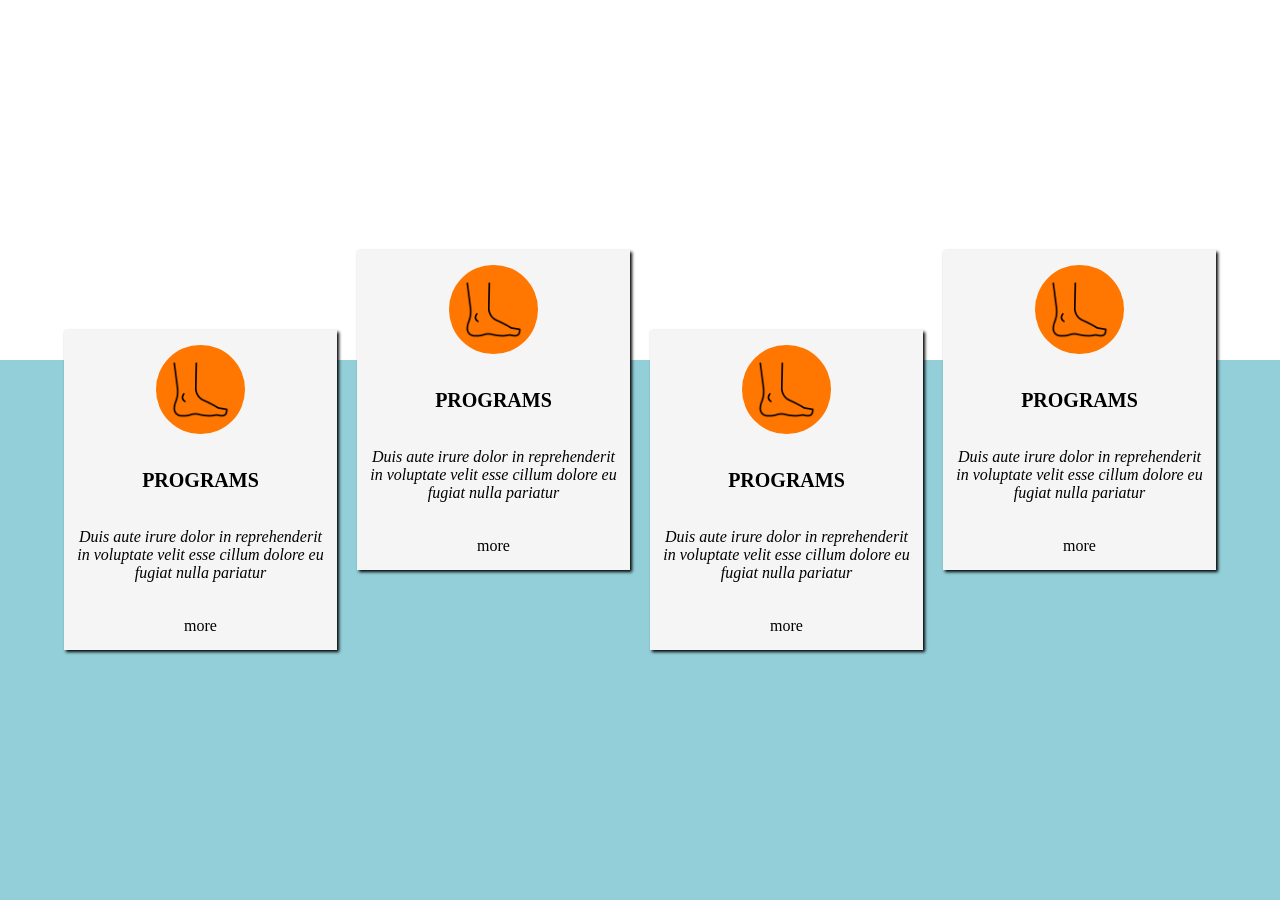
<file: class_1/index.html>
<html>

<head>
  <link href="./style.css" rel="stylesheet" />
</head>

<body>
  <div class="grid">
    <div class="item">
      <div>
        <img src="./foot.png" />
      </div>
      <div class="title">
        Programs
      </div>
      <div class="description">
        <i>Duis aute irure dolor in reprehenderit in voluptate velit esse cillum dolore eu fugiat nulla pariatur</i>
      </div>
      <div>more</div>
    </div>
    <div class="item">
      <div>
        <img src="./foot.png" />
      </div>
      <div class="title">
        Programs
      </div>
      <div class="description">
        <i>Duis aute irure dolor in reprehenderit in voluptate velit esse cillum dolore eu fugiat nulla pariatur</i>
      </div>
      <div>more</div>
    </div>
    <div class="item">
      <div>
        <img src="./foot.png" />
      </div>
      <div class="title">
        Programs
      </div>
      <div class="description">
        <i>Duis aute irure dolor in reprehenderit in voluptate velit esse cillum dolore eu fugiat nulla pariatur</i>
      </div>
      <div>more</div>
    </div>
    <div class="item">
      <div>
        <img src="./foot.png" />
      </div>
      <div class="title">
        Programs
      </div>
      <div class="description">
        <i>Duis aute irure dolor in reprehenderit in voluptate velit esse cillum dolore eu fugiat nulla pariatur</i>
      </div>
      <div>more</div>
    </div>
  </div>
</body>

</html>
</file>
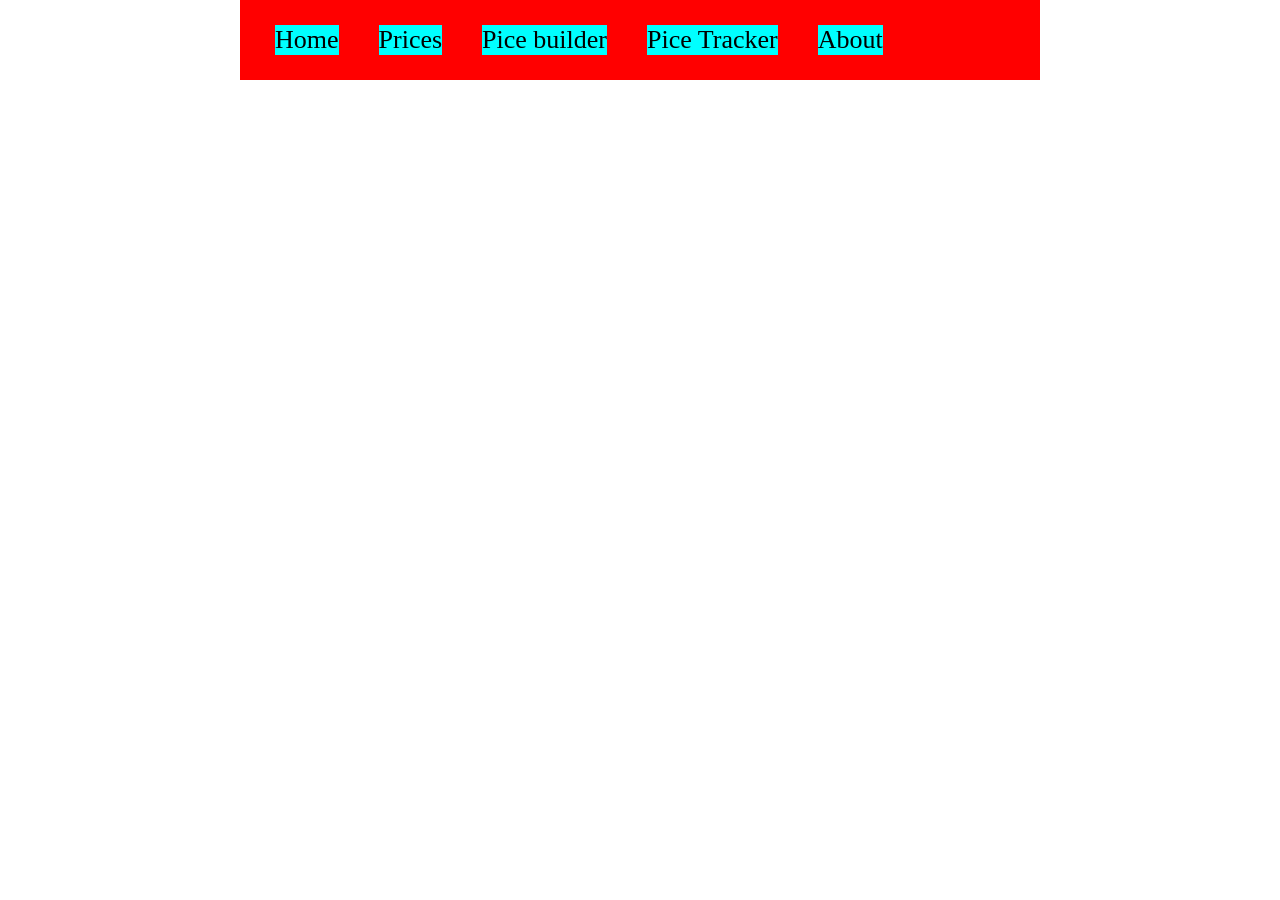
<file: class_2/index.html>
<!DOCTYPE html>
<html lang="en">

<head>
    <meta charset="UTF-8">
    <meta name="viewport" content="width=device-width, initial-scale=1.0">
    <title>Document</title>
    <link href="./style.css" rel="stylesheet" />
</head>

<body>
    <header>
        <img src="./hamburger.png" />
        <div class="menu">
            <div class="item">Home </div>
            <div class="item">Prices</div>
            <div class="item">Pice builder</div>
            <div class="item">Pice Tracker</div>
            <div class="item">About</div>
        </div>
    </header>

</body>

</html>
</file>
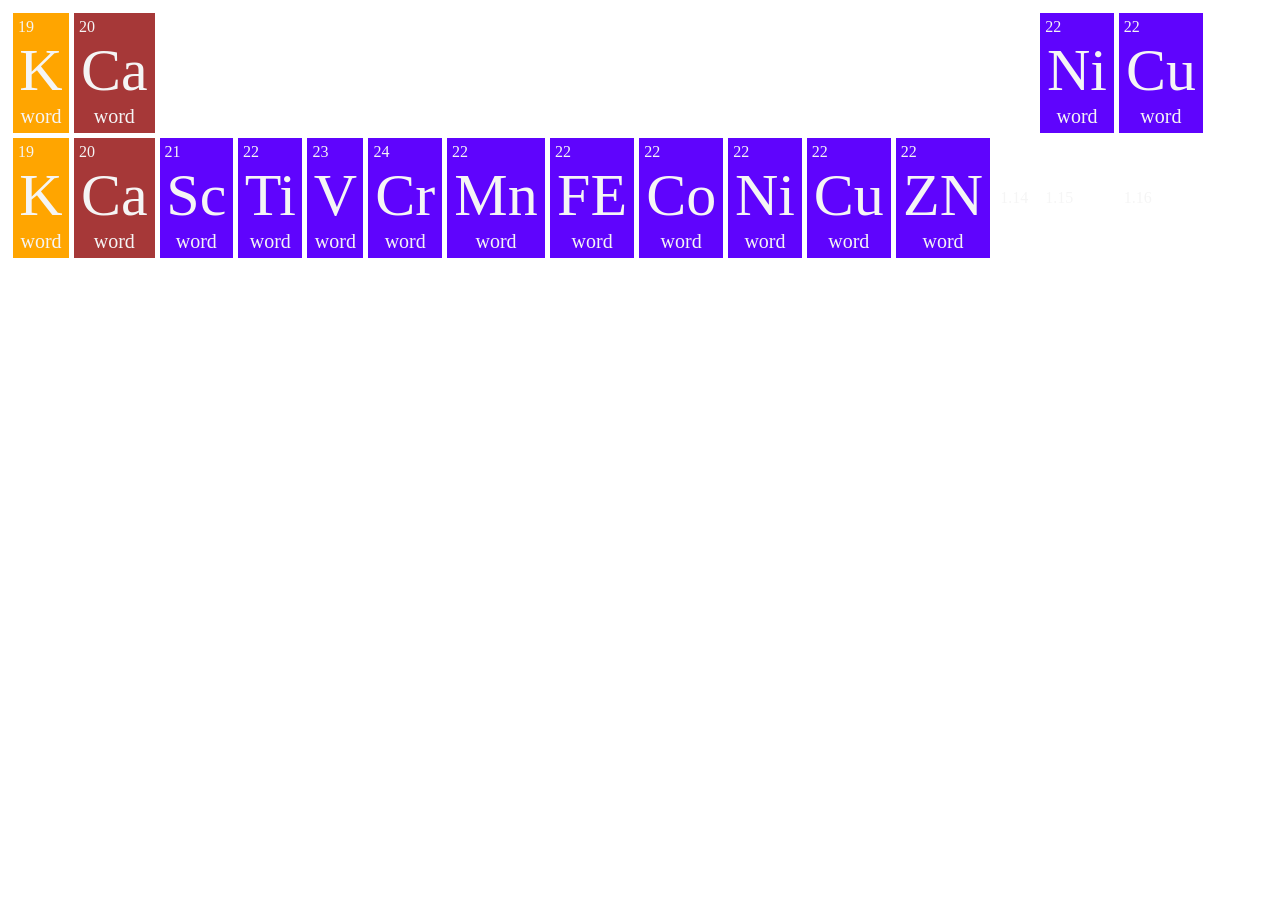
<file: intro_1/index.html>
<html>

<head>
    <link href="./style.css" rel="stylesheet">
</head>

<body>
    <table cellspacing="5px">
        <tr>
            <td class="bg-orange">
                <div>19</div>
                <div>K</div>
                <div>word</div>
            </td>
            <td class="bg-red">
                <div>20</div>
                <div>Ca</div>
                <div>word</div>
            </td>
            <td colspan="11"></td>
             <td class="bg-blue">
                <div>22</div>
                <div>Ni</div>
                <div>word</div>
            </td>
             <td class="bg-blue">
                <div>22</div>
                <div>Cu</div>
                <div>word</div>
            </td>
           
        </tr>
        <tr>
            <td class="bg-orange">
                <div>19</div>
                <div>K</div>
                <div>word</div>
            </td>
            <td class="bg-red">
                <div>20</div>
                <div>Ca</div>
                <div>word</div>
            </td>
             <td class="bg-blue">
                <div>21</div>
                <div>Sc</div>
                <div>word</div>
            </td>
            <td class="bg-blue">
                <div>22</div>
                <div>Ti</div>
                <div>word</div>
            </td>
            <td class="bg-blue">
                <div>23</div>
                <div>V</div>
                <div>word</div>
            </td>
             <td class="bg-blue">
                <div>24</div>
                <div>Cr</div>
                <div>word</div>
            </td>
             <td class="bg-blue">
                <div>22</div>
                <div>Mn</div>
                <div>word</div>
            </td>
             <td class="bg-blue">
                <div>22</div>
                <div>FE</div>
                <div>word</div>
            </td>
             <td class="bg-blue">
                <div>22</div>
                <div>Co</div>
                <div>word</div>
            </td>
             <td class="bg-blue">
                <div>22</div>
                <div>Ni</div>
                <div>word</div>
            </td>
             <td class="bg-blue">
                <div>22</div>
                <div>Cu</div>
                <div>word</div>
            </td>
             <td class="bg-blue">
                <div>22</div>
                <div>ZN</div>
                <div>word</div>
            </td>
            <td>1.14</td>
            <td>1.15</td>
            <td>1.16</td>
        </tr>
    </table>
</body>

</html>
</file>
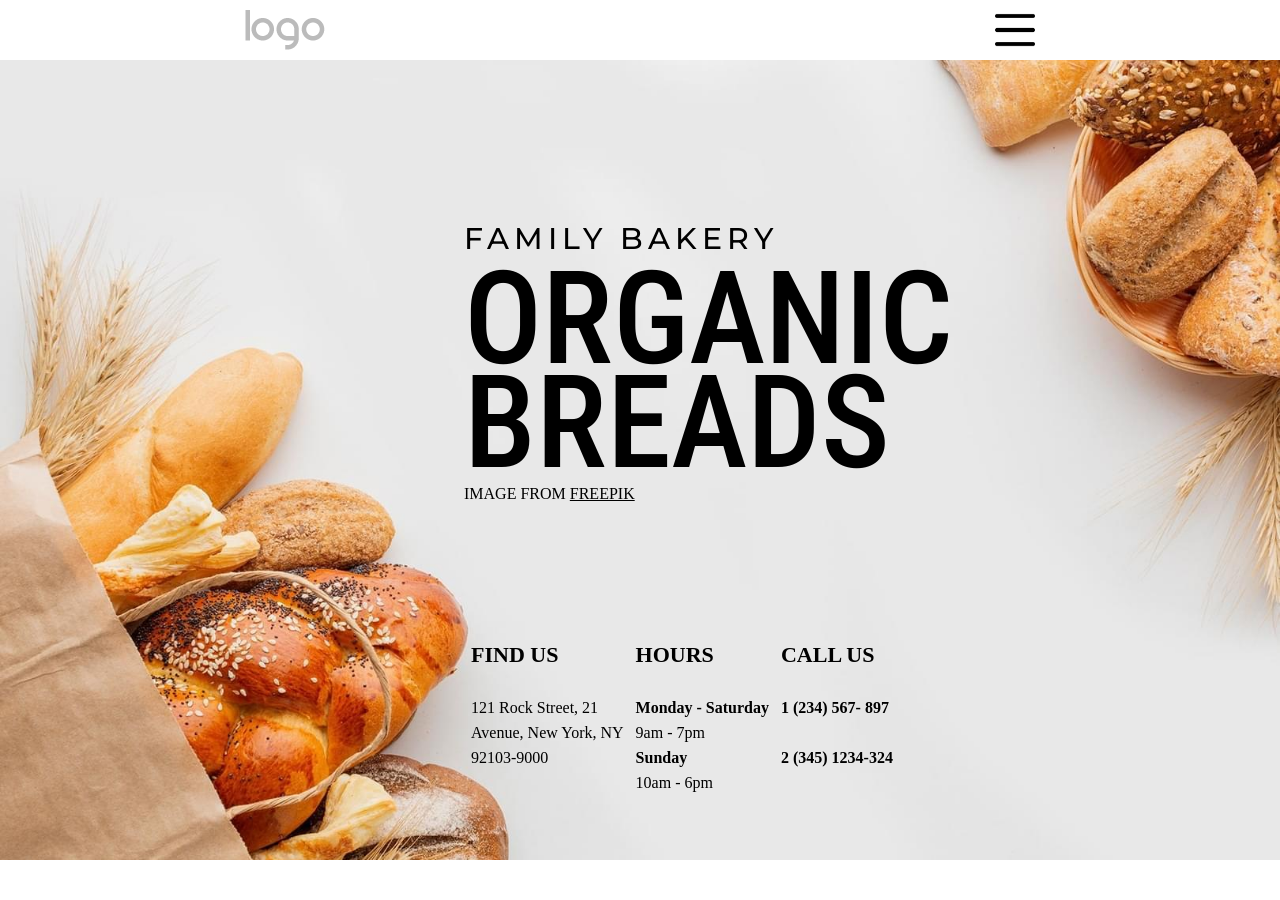
<file: lab_2/index.html>
<html>

<head>
  <link rel="preconnect" href="https://fonts.googleapis.com">
  <link rel="preconnect" href="https://fonts.gstatic.com" crossorigin>
  <link href="https://fonts.googleapis.com/css2?family=Roboto+Condensed:ital,wght@0,100..900;1,100..900&display=swap"
    rel="stylesheet">
  <link rel="preconnect" href="https://fonts.googleapis.com">
  <link rel="preconnect" href="https://fonts.gstatic.com" crossorigin>
  <link
    href="https://fonts.googleapis.com/css2?family=Montserrat:ital,wght@0,100..900;1,100..900&family=Roboto:ital,wght@0,100..900;1,100..900&display=swap"
    rel="stylesheet">
  <link href="./css/style.css" rel="stylesheet" />
  <link href="./css/header.css" rel="stylesheet" />
  <link href="./css/container-1.css" rel="stylesheet" />
</head>

<body>
  <header>
    <div class="main-content">
      <img src="./imgs/logo.png" alt="">
      <img src="./imgs/hamburger.png" alt="">
    </div>
  </header>
  <div class="container-1">
    <div class="main-content">
      <div class="wrapper-1">
        <div class="wrapper-2">
          <div class="title">
            <div>Family bakery</div>
            <div>
              Organic<br>Breads
            </div>
            <div>
              Image from
              <a target="_blank" href="https://www.magnific.com/">Freepik</a>
            </div>
          </div>
          <div>
            <table>
              <tr class="upper-bold font-22">
                <td>Find us</td>
                <td>hours</td>
                <td>call us</td>
              </tr> 
              <tr><td></td></tr>
              <tr>
                <td>121 Rock Street, 21</td>
                <td class="bold">Monday - Saturday</td>
                <td class="bold">1 (234) 567- 897</td>
              </tr>
              <tr>
                <td>Avenue, New York, NY</td>
                <td>9am - 7pm</td>
                <td></td>
              </tr>

              <tr>
                <td>92103-9000</td>
                <td class="bold">Sunday</td>
                <td class="bold">2 (345) 1234-324</td>
              </tr>
              <tr>
                <td></td>
                <td>10am - 6pm</td>
                <td></td>
              </tr>
            </table>
          </div>
        </div>
      </div>
    </div>
  </div>
</body>

</html>
</file>
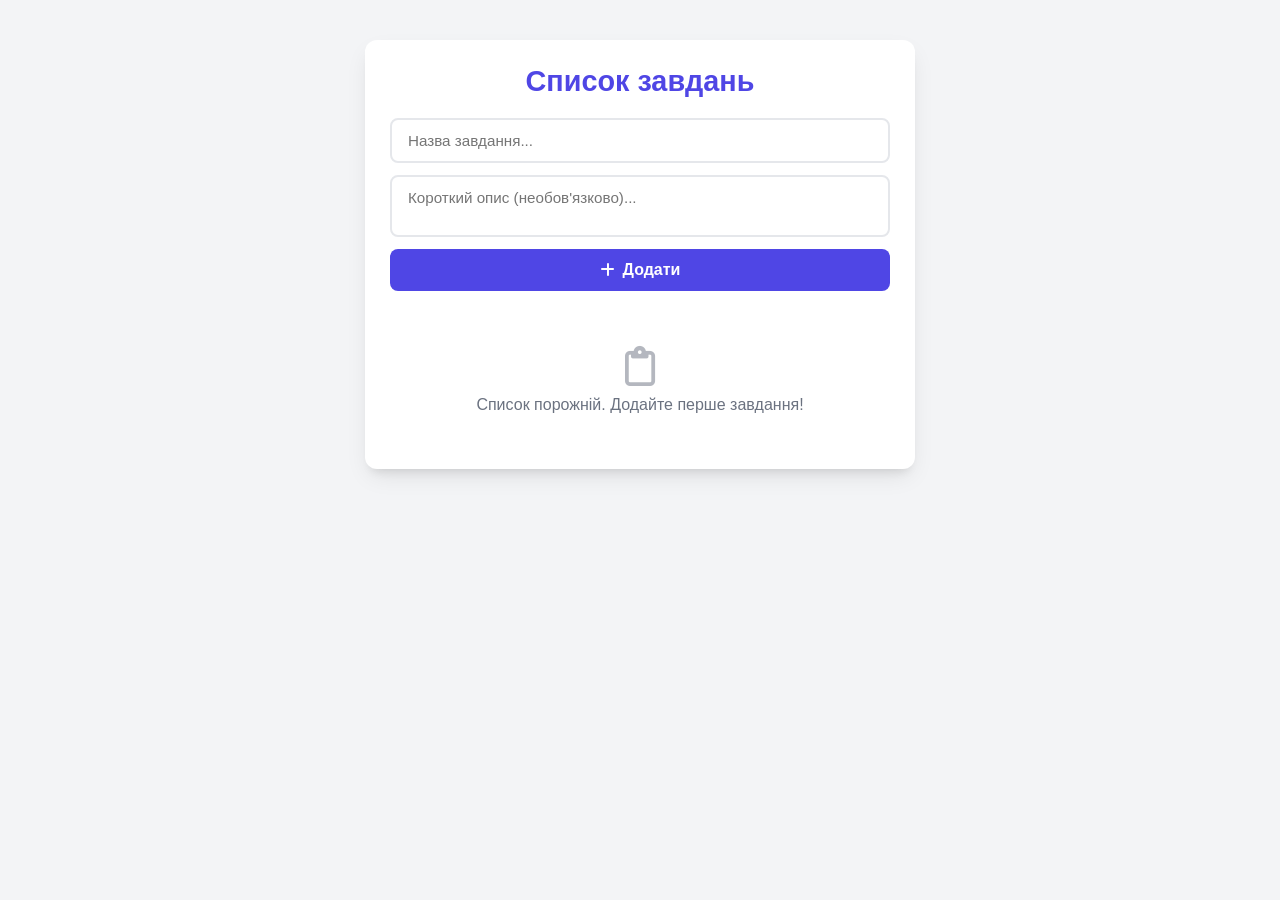
<file: todo_list/index.html>
<html>

<head>
    <script src="script.js" defer></script>
    <meta charset="UTF-8">
    <meta name="viewport" content="width=device-width, initial-scale=1.0">
    <title>Мій Todo List</title>
    <link rel="stylesheet" href="./style.css">
    <link rel="stylesheet" href="https://cdnjs.cloudflare.com/ajax/libs/font-awesome/6.4.0/css/all.min.css">
</head>

<body>

    <div class="todo-app">
        <header class="app-header">
            <h1>Список завдань</h1>
        </header>

        <form id="todo-form" class="todo-form">
            <div class="input-group">
                <input 
                  type="text"
                  id="todo-title"
                  placeholder="Назва завдання..."
                  required
                  maxlength="50"
                >
            </div>
            <div class="input-group">
                <textarea 
                  id="todo-desc"
                  placeholder="Короткий опис (необов'язково)..."
                  rows="2"
                  maxlength="150"
                ></textarea>
            </div>
            <button type="submit" class="btn-add">
                <i class="fa-solid fa-plus"></i> Додати
            </button>
        </form>
        <div class="todo-container">
            <ul id="todo-list" class="todo-list"></ul>
            <div id="empty-state" class="empty-state">
                <i class="fa-regular fa-clipboard"></i>
                <p>Список порожній. Додайте перше завдання!</p>
            </div>
        </div>
    </div>

    
</body>

</html>
</file>
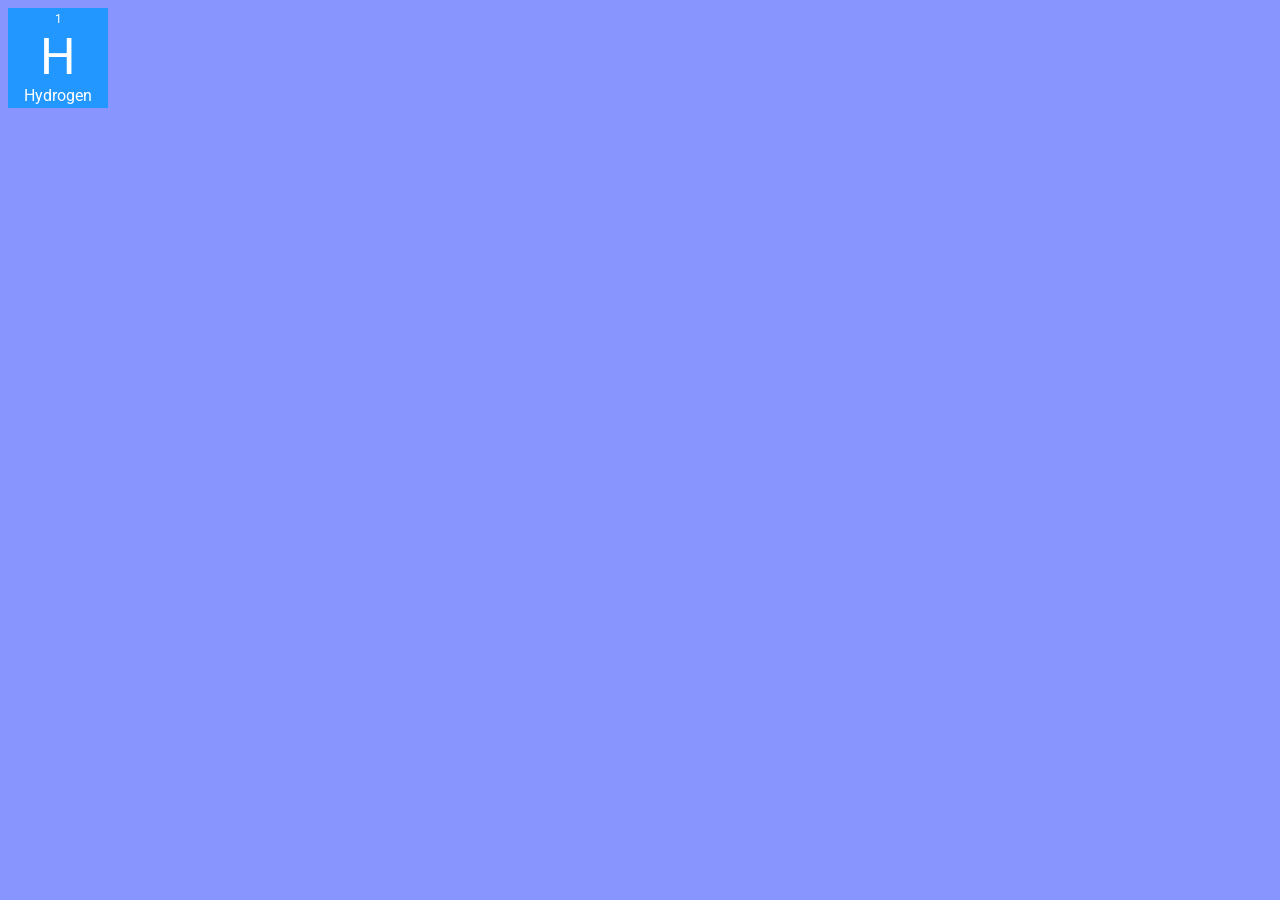
<file: lab_1/hydrogen.html>
<html>
    <head>
        <link rel="preconnect" href="https://fonts.googleapis.com">
<link rel="preconnect" href="https://fonts.gstatic.com" crossorigin>
<link href="https://fonts.googleapis.com/css2?family=Roboto:ital,wght@0,100..900;1,100..900&display=swap" rel="stylesheet">
        <link href="./css/hydrogen.css" rel="stylesheet" />
    </head>
    <body>
        <div class="container">
            <div id="number"> 1 </div>
            <div>H</div>
            <div>Hydrogen</div>
        </div>
    </body>
</html>
</file>
<file: class_1/style.css>
* {
    box-sizing: border-box;
}

body {
    margin: 0;
    padding: 0;
    background: #ffffff;
    background: linear-gradient(180deg,
            rgba(255, 255, 255, 1) 0%,
            rgba(255, 255, 255, 1) 40%,
            rgba(147, 207, 217, 1) 40%,
            rgba(147, 207, 217, 1) 100%);
    width: 100%;
    height: 100vh;
    max-height: 900px;
    min-height: 700px;
    display: flex;
    align-items: center;
}

.grid {
    display: grid;
    grid-template-columns: repeat(4, 1fr);
    grid-template-rows: 1fr 3fr 1fr;
    column-gap: 20px;
    width: 90%;
    height: 400px;
    margin: auto;
}

.item {
    width: 100%;
    height: 100%;
    padding: 15px 10px;
    background-color: whitesmoke;
    box-shadow: 2px 2px 3px 0px black;
    display: flex;
    flex-direction: column;
    justify-content: space-between;
    align-items: center;
}

.item>div:nth-child(1) {
    text-align: center;
    background-color: rgb(255, 119, 0);
    width: 35%;
    border-radius: 50%;
    padding: 15px;
}

.item img {
    width: 100%;
}

.item .title {
    text-transform: uppercase;
    font-weight: bold;
    font-size: 20px;
    text-align: center;
}
.item .description {
    text-align: center;
}

.grid>.item:nth-child(1) {
    grid-row: 2/4;
}

.grid>.item:nth-child(2) {
    grid-row: 1/3;
}

.grid>.item:nth-child(3) {
    grid-row: 2/4;
}

.grid>.item:nth-child(4) {
    grid-row: 1/3;
}
</file>
<file: class_2/style.css>
:root {
    --header-padding-left: 15px;
    --header-padding-top: 15px;
 }
 
 * {
     box-sizing: border-box;
 }

 body {
     margin: 0;
     padding: 0;
 }

 header {
     width: clamp(400px, 100%, 800px);
     height: 80px;
     padding: var(--header-padding-top) var(--header-padding-left);
     margin: auto;
     background-color: red;

     img {
         height: 100%;
         display: none;

         @media screen and (max-width: 640px) {
             display: block;
         }

         &:hover+.menu {
             display: block;
             width: 100vw;
             height: calc(100vh - 80px);
             position: relative;
             left: calc(var(--header-padding-left) * (-1));
             top: var(--header-padding-top);
             background-color:rgba(0, 0, 0, 0.6);
         }
     }

     .menu {
         display: flex;
         width: 100%;
         height: 100%;
         font-size: 26px;
         align-items: center;

         @media screen and (max-width: 640px) {
             display: none;
         }

         >.item {
             margin: 0 20px;
             background-color: aqua;
         }
     }

 }
</file>
<file: intro_1/style.css>
table {
    width: 1200px;
    color: whitesmoke
}

td {
    padding: 5px;
}
td>div:nth-child(2) {
   font-size: 60px;
   text-align: center;
}
td>div:nth-child(3) {
   text-align: center;
   font-size: 20px;
}

.bg-orange {
    background-color: orange;
}

.bg-red {
    background-color: rgb(166, 56, 56);
}
.bg-blue {
    background-color: #5f04fd
}
</file>
<file: lab_2/css/style.css>
body {
     padding: 0;
     margin: 0;
 }

 * {
     box-sizing: border-box;
 }

 .main-content {
     width: 100%;
     max-width: 800px;
     margin: auto;
 }

 .upper-bold {
    text-transform: uppercase;
    font-weight: bolder;
 }

 .font-22{
    font-size: 22px;
 }

 .bold {
    font-weight: bold;
 }
</file>
<file: lab_2/css/header.css>
header img {
     height: 40px;
 }

 header img:first-child:hover {
     cursor: pointer;
 }

 header img:last-child:hover {
     cursor: pointer;
     filter: brightness(0) saturate(100%) invert(66%) sepia(93%) saturate(1165%) hue-rotate(337deg) brightness(97%) contrast(96%);
 }

 header {
     width: 100%;
     height: 60px;
     /* display: flex;
    justify-content: center; */
 }

 header div {
     display: flex;
     justify-content: space-between;
     padding: 10px 5px;
 }
</file>
<file: lab_2/css/container-1.css>
.container-1 {
    width: 100%;
    height: calc(100vh - 60px);
    min-height: 600px;
    max-height: 800px;
    background-image: url('../imgs/bg-1.jpg');
    background-position: center;
    /* background-repeat: no-repeat; */
    background-size: cover;
}

.container-1>.main-content {
    display: flex;
    justify-content: end;
    align-items: end;
    height: 100%;
    width: 100%;
}

.container-1 .wrapper-1 {
    width: 72%;
    height: 80%;
}

.container-1 .wrapper-2 {
    width: 90%;
    height: 90%;
    display: flex;
    flex-direction: column;
    justify-content: space-between;
}

.container-1 .title>div:first-child {
    font-size: 30px;
    font-family: Montserrat, sans-serif;
    margin-bottom: 10px;
    text-transform: uppercase;
    letter-spacing: 5px;
    font-weight: 500;
}

.container-1 .title>div:nth-child(2) {
    font-size: 130px;
    font-family: "Roboto Condensed";
    margin-bottom: 10px;
    text-transform: uppercase;
    font-weight: 500;
    line-height: 0.8;
}

.container-1 .title>div:nth-child(3) {
    font-size: 16px;
    text-transform: uppercase;
}

/* .container-1 .wrapper-2>div:nth-child(3)>a {
    color: black;
} */
.container-1 a {
    color: black;
}
.container-1 table td {
    padding: 2.5px 5px
}
.container-1 table tr:nth-child(2){
    height: 22px
}
</file>
<file: todo_list/style.css>
:root {
  --primary-color: #4f46e5;
  --primary-hover: #4338ca;
  --bg-color: #f3f4f6;
  --card-bg: #ffffff;
  --text-main: #1f2937;
  --text-muted: #6b7280;
  --danger-color: #ef4444;
  --danger-hover: #dc2626;
  --border-radius: 12px;
  --transition: all 0.3s cubic-bezier(0.4, 0, 0.2, 1);
}

* {
  box-sizing: border-box;
  margin: 0;
  padding: 0;
  font-family: 'Segoe UI', Roboto, Helvetica, Arial, sans-serif;
}

body {
  background-color: var(--bg-color);
  color: var(--text-main);
  min-height: 100vh;
  display: flex;
  justify-content: center;
  align-items: flex-start;
  padding: 40px 15px;
}

.todo-app {
  width: 100%;
  max-width: 550px;
  background: var(--card-bg);
  padding: 25px;
  border-radius: var(--border-radius);
  box-shadow: 0 10px 25px -5px rgba(0, 0, 0, 0.1), 0 8px 10px -6px rgba(0, 0, 0, 0.1);
}

.app-header h1 {
  font-size: 1.8rem;
  margin-bottom: 20px;
  text-align: center;
  color: var(--primary-color);
}

/* Форма додавання */
.todo-form {
  display: flex;
  flex-direction: column;
  gap: 12px;
  margin-bottom: 25px;
}

.input-group input,
.input-group textarea {
  width: 100%;
  padding: 12px 16px;
  border: 2px solid #e5e7eb;
  border-radius: 8px;
  font-size: 0.95rem;
  outline: none;
  transition: var(--transition);
  resize: none;
}

.input-group input:focus,
.input-group textarea:focus {
  border-color: var(--primary-color);
  box-shadow: 0 0 0 3px rgba(79, 70, 229, 0.15);
}

.btn-add {
  background-color: var(--primary-color);
  color: white;
  border: none;
  padding: 12px;
  border-radius: 8px;
  font-size: 1rem;
  font-weight: 600;
  cursor: pointer;
  transition: var(--transition);
  display: flex;
  align-items: center;
  justify-content: center;
  gap: 8px;
}

.btn-add:hover {
  background-color: var(--primary-hover);
  transform: translateY(-1px);
}

/* Список завдань */
.todo-list {
  list-style: none;
  display: flex;
  flex-direction: column;
  gap: 12px;
}

/* Елемент списку */
.todo-item {
  background: #f9fafb;
  border: 1px solid #e5e7eb;
  padding: 16px;
  border-radius: 10px;
  display: flex;
  justify-content: space-between;
  align-items: flex-start;
  gap: 12px;
  transition: var(--transition);
  /* Анімація появи */
  animation: slideIn 0.35s ease forwards;
}

/* Ховер ефект для картки */
.todo-item:hover {
  transform: translateY(-3px);
  box-shadow: 0 4px 12px rgba(0, 0, 0, 0.05);
  border-color: #cbd5e1;
}

.todo-content {
  flex: 1;
}

.todo-title {
  font-size: 1.05rem;
  font-weight: 600;
  color: var(--text-main);
  margin-bottom: 4px;
  word-break: break-word;
}

.todo-desc {
  font-size: 0.9rem;
  color: var(--text-muted);
  margin-bottom: 8px;
  word-break: break-word;
}

.todo-date {
  font-size: 0.75rem;
  color: #9ca3af;
  display: flex;
  align-items: center;
  gap: 4px;
}

/* Кнопка видалення */
.btn-delete {
  background: transparent;
  border: none;
  color: #9ca3af;
  font-size: 1.1rem;
  cursor: pointer;
  padding: 6px;
  border-radius: 6px;
  transition: var(--transition);
}

.btn-delete:hover {
  color: var(--danger-color);
  background-color: #fee2e2;
  transform: scale(1.1);
}

/* Стан без елементів */
.empty-state {
  text-align: center;
  padding: 30px 0;
  color: var(--text-muted);
}

.empty-state i {
  font-size: 2.5rem;
  margin-bottom: 10px;
  opacity: 0.5;
}

.hidden {
  display: none;
}

/* Клас для анімації видалення */
.todo-item.fall-out {
  animation: slideOut 0.35s ease forwards;
}

/* Опис Анімацій */
@keyframes slideIn {
  0% {
    opacity: 0;
    transform: translateY(20px) scale(0.95);
  }

  /* 25% {
    opacity: 0.5;
    transform: translateY(20px) scale(1.25);
  }

  
  50% {
    opacity: 0.5;
    transform: translateY(20px) scale(0.75);
  } */

  100% {
    opacity: 1;
    transform: translateY(0) scale(1);
  }
}

@keyframes slideOut {
  from {
    opacity: 1;
    transform: translateX(0);
    max-height: 100px;
  }

  to {
    opacity: 0;
    transform: translateX(50px);
    max-height: 0;
    padding-top: 0;
    padding-bottom: 0;
    margin: 0;
    border: none;
  }
}
</file>
<file: lab_1/css/hydrogen.css>
body {
    background-color: #8895fe;
}

.container {
    width: 100px;
    height: 100px;
    background: #2297ff;
    color: white;
    font-family: Roboto;
}

.container > div {
    text-align: center;
}
#number {
    box-sizing: border-box;
    font-size: 12px;
    padding-top: 4px;
}
.container > div:nth-child(2) {
    font-size: 50px;
}
.container > div:first-child,
.container > div:last-child {
    height: calc((100px - 60.33px) / 2);
}
</file>
